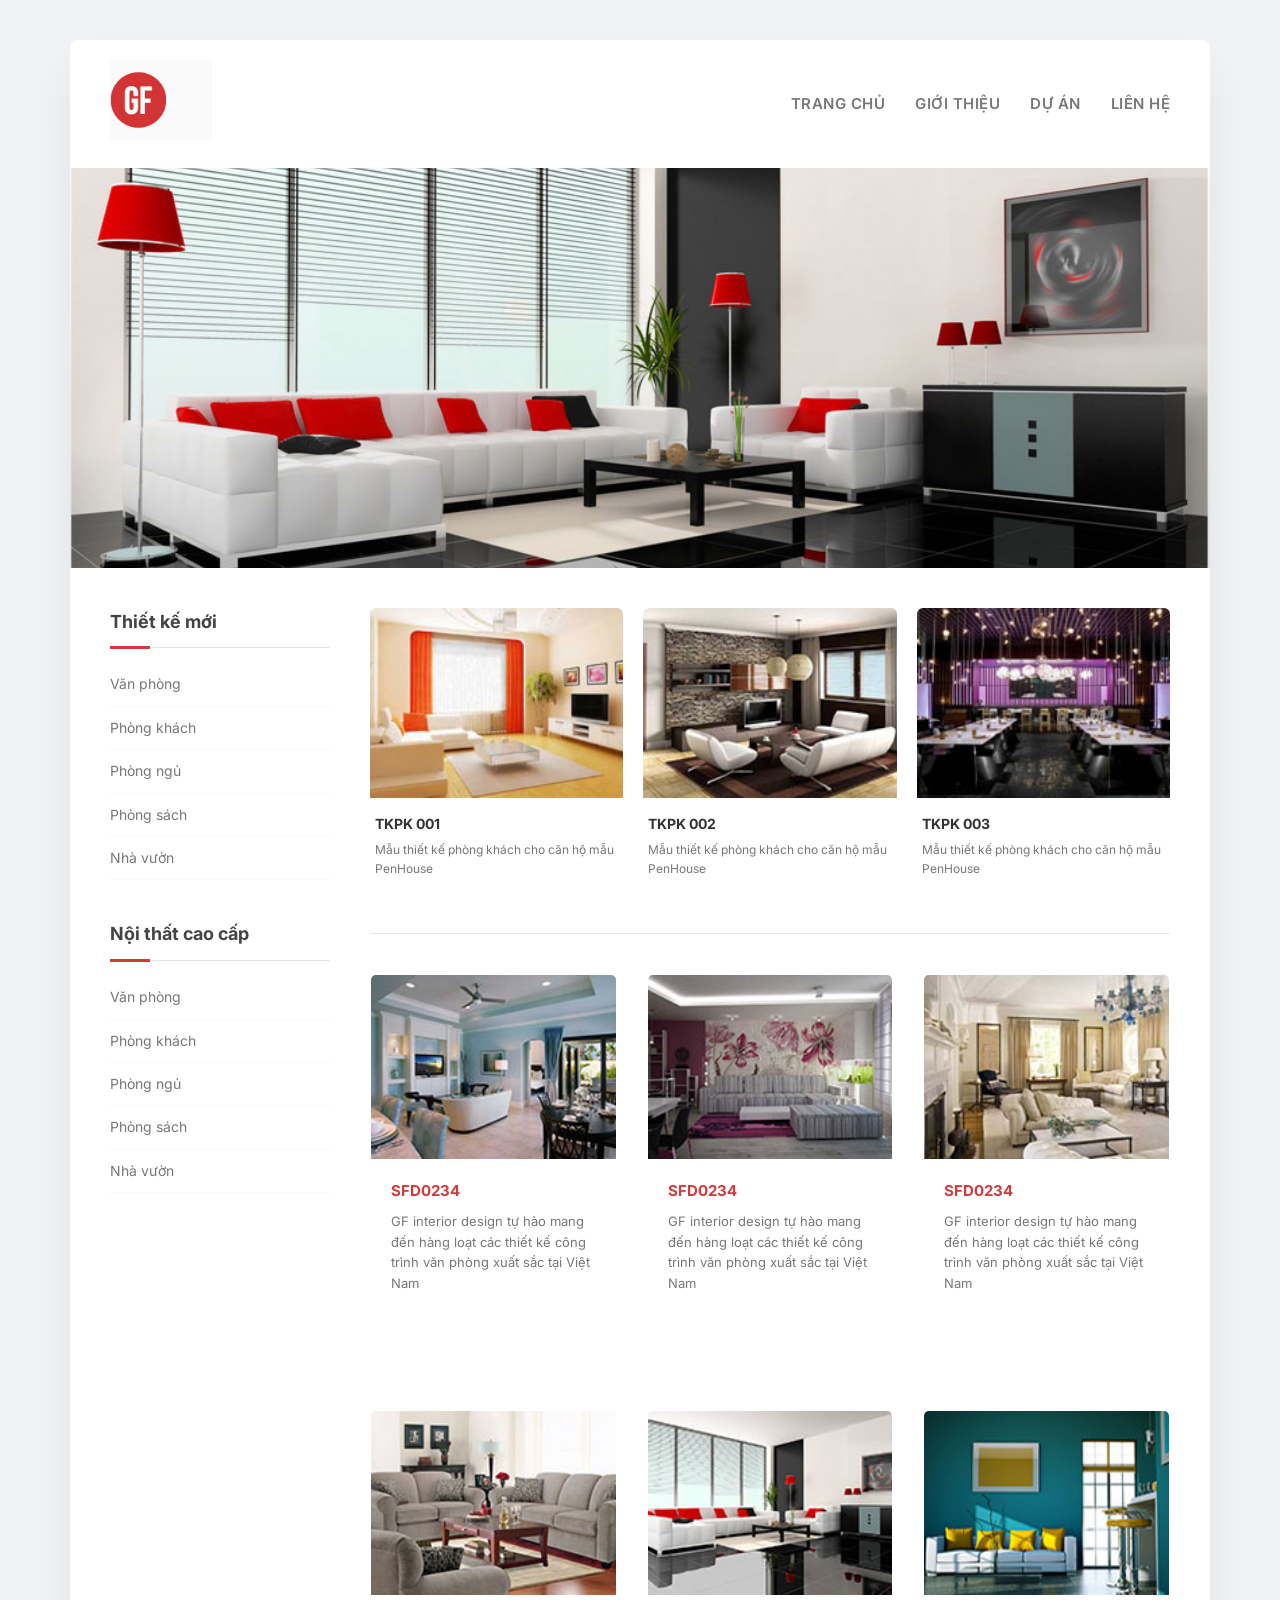
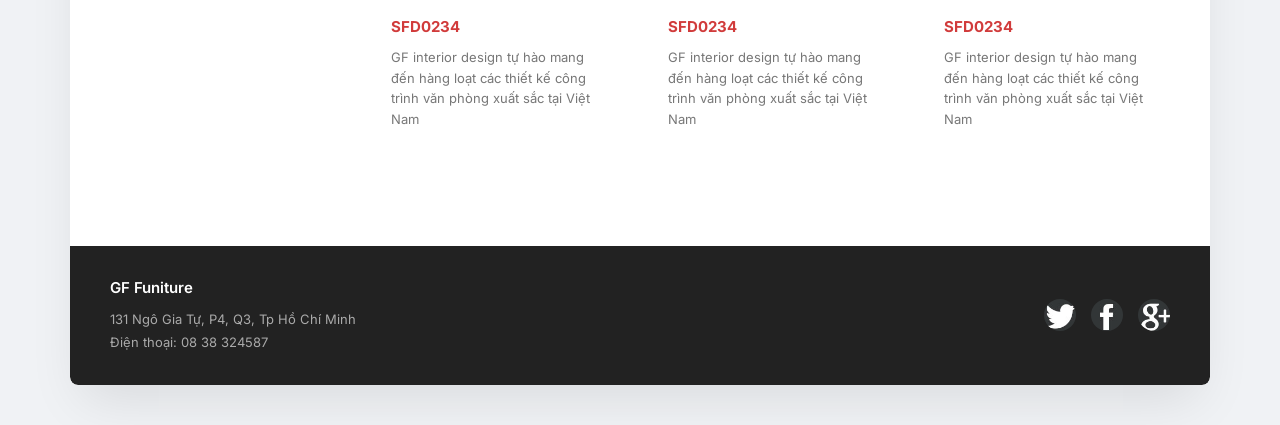
<file: Buoi1/index.html>
<!DOCTYPE html>
<html lang="vi">
<head>
    <meta charset="UTF-8">
    <meta name="viewport" content="width=device-width, initial-scale=1.0">
    <title>Lab 6 - GF Interior Design</title>
    <!-- Modern Clean Typography -->
    <link href="https://fonts.googleapis.com/css2?family=Inter:wght@300;400;500;600;700&display=swap" rel="stylesheet">
    <link rel="stylesheet" href="css/style.css">
</head>
<body>
    <div id="container">
        <!-- HEADER -->
        <header id="header">
            <div class="logo">
                <a href="#"><img src="images/logo.jpg" alt="GF Logo" /></a>
            </div>
            <nav class="nav">
                <ul>
                    <li><a href="#">Trang chủ</a></li>
                    <li><a href="#">Giới thiệu</a></li>
                    <li><a href="#">Dự án</a></li>
                    <li><a href="#">Liên hệ</a></li>
                </ul>
            </nav>
        </header>

        <!-- SLIDER -->
        <div id="slider">
            <img src="images/slider_1.jpg" alt="Interior Design Excellence">
            <div class="slider-overlay"></div>
        </div>

        <div class="main-wrapper">
            <!-- ASIDE / SIDEBAR -->
            <aside id="aside">
                <div class="sidebar-block">
                    <h3>Thiết kế mới</h3>
                    <ul>
                        <li><a href="#">Văn phòng</a></li>
                        <li><a href="#">Phòng khách</a></li>
                        <li><a href="#">Phòng ngủ</a></li>
                        <li><a href="#">Phòng sách</a></li>
                        <li><a href="#">Nhà vườn</a></li>
                    </ul>
                </div>
                
                <div class="sidebar-block">
                    <h3>Nội thất cao cấp</h3>
                    <ul>
                        <li><a href="#">Văn phòng</a></li>
                        <li><a href="#">Phòng khách</a></li>
                        <li><a href="#">Phòng ngủ</a></li>
                        <li><a href="#">Phòng sách</a></li>
                        <li><a href="#">Nhà vườn</a></li>
                    </ul>
                </div>
            </aside>

            <!-- MAIN CONTENT -->
            <main id="content">
                <!-- Section 1: Thiết kế mới (Top 3 simple cards) -->
                <section class="product-section">
                    <div class="product-grid-3">
                        <article class="product-card simple">
                            <figure>
                                <img src="images/san_pham_1.jpg" alt="TKPK 001">
                            </figure>
                            <div class="card-content">
                                <h4>TKPK 001</h4>
                                <p>Mẫu thiết kế phòng khách cho căn hộ mẫu PenHouse</p>
                            </div>
                        </article>
                        
                        <article class="product-card simple">
                            <figure>
                                <img src="images/san_pham_2.jpg" alt="TKPK 002">
                            </figure>
                            <div class="card-content">
                                <h4>TKPK 002</h4>
                                <p>Mẫu thiết kế phòng khách cho căn hộ mẫu PenHouse</p>
                            </div>
                        </article>

                        <article class="product-card simple">
                            <figure>
                                <img src="images/san_pham_3.jpg" alt="TKPK 003">
                            </figure>
                            <div class="card-content">
                                <h4>TKPK 003</h4>
                                <p>Mẫu thiết kế phòng khách cho căn hộ mẫu PenHouse</p>
                            </div>
                        </article>
                    </div>
                </section>

                <hr class="section-divider" />

                <!-- Section 2: Nội thất cao cấp (Bottom 6 detailed cards) -->
                <section class="product-section">
                    <div class="product-grid-3 gap-large">
                        <article class="product-card detailed">
                            <figure>
                                <img src="images/san_pham_4.jpg" alt="SFD0234">
                            </figure>
                            <div class="card-content">
                                <h4 class="text-red">SFD0234</h4>
                                <p>GF interior design tự hào mang đến hàng loạt các thiết kế công trình văn phòng xuất sắc tại Việt Nam</p>
                                <div class="card-action">
                                    <a href="#" class="btn-primary">Chi tiết</a>
                                </div>
                            </div>
                        </article>

                        <article class="product-card detailed">
                            <figure>
                                <img src="images/san_pham_5.jpg" alt="SFD0234">
                            </figure>
                            <div class="card-content">
                                <h4 class="text-red">SFD0234</h4>
                                <p>GF interior design tự hào mang đến hàng loạt các thiết kế công trình văn phòng xuất sắc tại Việt Nam</p>
                                <div class="card-action">
                                    <a href="#" class="btn-primary">Chi tiết</a>
                                </div>
                            </div>
                        </article>

                        <article class="product-card detailed">
                            <figure>
                                <img src="images/san_pham_6.jpg" alt="SFD0234">
                            </figure>
                            <div class="card-content">
                                <h4 class="text-red">SFD0234</h4>
                                <p>GF interior design tự hào mang đến hàng loạt các thiết kế công trình văn phòng xuất sắc tại Việt Nam</p>
                                <div class="card-action">
                                    <a href="#" class="btn-primary">Chi tiết</a>
                                </div>
                            </div>
                        </article>

                        <article class="product-card detailed">
                            <figure>
                                <img src="images/san_pham_7.jpg" alt="SFD0234">
                            </figure>
                            <div class="card-content">
                                <h4 class="text-red">SFD0234</h4>
                                <p>GF interior design tự hào mang đến hàng loạt các thiết kế công trình văn phòng xuất sắc tại Việt Nam</p>
                                <div class="card-action">
                                    <a href="#" class="btn-primary">Chi tiết</a>
                                </div>
                            </div>
                        </article>

                        <article class="product-card detailed">
                            <figure>
                                <img src="images/san_pham_8.jpg" alt="SFD0234">
                            </figure>
                            <div class="card-content">
                                <h4 class="text-red">SFD0234</h4>
                                <p>GF interior design tự hào mang đến hàng loạt các thiết kế công trình văn phòng xuất sắc tại Việt Nam</p>
                                <div class="card-action">
                                    <a href="#" class="btn-primary">Chi tiết</a>
                                </div>
                            </div>
                        </article>

                        <article class="product-card detailed">
                            <figure>
                                <img src="images/san_pham_9.jpg" alt="SFD0234">
                            </figure>
                            <div class="card-content">
                                <h4 class="text-red">SFD0234</h4>
                                <p>GF interior design tự hào mang đến hàng loạt các thiết kế công trình văn phòng xuất sắc tại Việt Nam</p>
                                <div class="card-action">
                                    <a href="#" class="btn-primary">Chi tiết</a>
                                </div>
                            </div>
                        </article>
                    </div>
                </section>
            </main>
        </div>

        <!-- FOOTER -->
        <footer id="footer">
            <div class="footer-info">
                <h4>GF Funiture</h4>
                <p>131 Ngô Gia Tự, P4, Q3, Tp Hồ Chí Minh</p>
                <p>Điện thoại: 08 38 324587</p>
            </div>
            <div class="footer-socials">
                <a href="#"><img src="images/icon_1.jpg" alt="Twitter"></a>
                <a href="#"><img src="images/icon_2.jpg" alt="Facebook"></a>
                <a href="#"><img src="images/icon_3.jpg" alt="Google Plus"></a>
            </div>
        </footer>
    </div>
</body>
</html>
</file>
<file: Buoi1/css/style.css>
/* =========================================
   CSS Reset & Variables
   ========================================= */
:root {
    --primary-color: #d13b3b;
    --primary-hover: #b82b2b;
    --text-dark: #333333;
    --text-muted: #777777;
    --border-color: #e5e5e5;
    --bg-light: #f8f9fa;
    --footer-bg: #222222;
    --transition: all 0.3s cubic-bezier(0.25, 0.8, 0.25, 1);
    --shadow-sm: 0 4px 6px rgba(0, 0, 0, 0.05);
    --shadow-md: 0 10px 20px rgba(0, 0, 0, 0.1);
}

* {
    margin: 0;
    padding: 0;
    box-sizing: border-box;
}

body {
    background-color: #f0f2f5;
    font-family: 'Inter', -apple-system, BlinkMacSystemFont, "Segoe UI", Roboto, sans-serif;
    color: var(--text-dark);
    line-height: 1.6;
}

ul {
    list-style: none;
}

a {
    text-decoration: none;
    color: inherit;
    transition: var(--transition);
}

/* =========================================
   Layout & Container
   ========================================= */
#container {
    max-width: 1140px;
    margin: 40px auto;
    background: #ffffff;
    box-shadow: 0 25px 50px -12px rgba(0, 0, 0, 0.1);
    overflow: hidden;
    position: relative;
    border-radius: 8px;
}

/* =========================================
   Header & Navigation
   ========================================= */
#header {
    display: flex;
    justify-content: space-between;
    align-items: center;
    padding: 20px 40px;
    background: #ffffff;
    position: sticky;
    top: 0;
    z-index: 100;
}

.logo img {
    height: 80px;
    width: auto;
    object-fit: contain;
    transition: var(--transition);
}

.logo a:hover img {
    transform: scale(1.05);
}

.nav ul {
    display: flex;
    gap: 30px;
}

.nav a {
    font-size: 15px;
    font-weight: 600;
    color: var(--text-muted);
    text-transform: uppercase;
    letter-spacing: 0.5px;
    position: relative;
    padding: 5px 0;
}

.nav a:hover, .nav a.active {
    color: var(--text-dark);
}

.nav a::after {
    content: "";
    position: absolute;
    bottom: 0;
    left: 0;
    width: 0;
    height: 2px;
    background-color: var(--text-dark);
    transition: width 0.3s ease;
}

.nav a:hover::after {
    width: 100%;
}

/* =========================================
   Hero Slider
   ========================================= */
#slider {
    position: relative;
    width: 100%;
    overflow: hidden;
}

#slider img {
    width: 100%;
    height: 400px;
    object-fit: cover;
    display: block;
    transition: transform 0.7s ease;
}

#slider:hover img {
    transform: scale(1.02);
}

.slider-overlay {
    position: absolute;
    inset: 0;
    background: linear-gradient(to top, rgba(0,0,0,0.1), transparent);
    pointer-events: none;
}

/* =========================================
   Main Wrapper (Aside + Content)
   ========================================= */
.main-wrapper {
    display: flex;
    padding: 40px;
    gap: 40px;
}

/* =========================================
   Sidebar / Aside
   ========================================= */
#aside {
    flex: 0 0 220px;
    display: flex;
    flex-direction: column;
    gap: 40px;
}

.sidebar-block h3 {
    font-size: 18px;
    font-weight: 700;
    color: #444;
    padding-bottom: 12px;
    margin-bottom: 15px;
    position: relative;
}

.sidebar-block h3::after {
    content: '';
    position: absolute;
    bottom: 0;
    left: 0;
    width: 100%;
    height: 1px;
    background: var(--border-color);
}

.sidebar-block h3::before {
    content: '';
    position: absolute;
    bottom: -1px;
    left: 0;
    width: 40px;
    height: 3px;
    background: var(--primary-color);
    z-index: 1;
}

.sidebar-block ul li a {
    display: block;
    padding: 10px 0;
    font-size: 14px;
    color: var(--text-muted);
    border-bottom: 1px solid var(--bg-light);
    transition: var(--transition);
}

.sidebar-block ul li a:hover {
    color: var(--primary-color);
    padding-left: 8px;
    border-bottom-color: var(--border-color);
}

/* =========================================
   Main Content & Product Grid
   ========================================= */
#content {
    flex: 1;
    min-width: 0; /* Prevents overflow in flex child */
}

.section-divider {
    border: 0;
    height: 1px;
    background: var(--border-color);
    margin: 40px 0;
}

.product-grid-3 {
    display: grid;
    grid-template-columns: repeat(3, 1fr);
    gap: 20px;
}

.product-grid-3.gap-large {
    gap: 30px;
    row-gap: 40px;
}

/* Product Cards Base */
.product-card {
    background: #fff;
    border-radius: 6px;
    overflow: hidden;
    transition: var(--transition);
}

.product-card figure {
    width: 100%;
    overflow: hidden;
    position: relative;
}

.product-card img {
    width: 100%;
    display: block;
    aspect-ratio: 4/3;
    object-fit: cover;
    transition: transform 0.5s ease;
}

.product-card:hover img {
    transform: scale(1.08);
}

/* Simple Card Styles */
.product-card.simple:hover {
    box-shadow: var(--shadow-sm);
    transform: translateY(-2px);
}

.product-card.simple .card-content {
    padding: 15px 5px;
}

.product-card.simple h4 {
    font-size: 14px;
    color: var(--text-dark);
    margin-bottom: 5px;
}

.product-card.simple p {
    font-size: 12px;
    color: var(--text-muted);
}

/* Detailed Card Styles */
.product-card.detailed {
    border: 1px solid transparent;
}

.product-card.detailed:hover {
    box-shadow: var(--shadow-md);
    transform: translateY(-5px);
    border-color: var(--border-color);
}

.product-card.detailed .card-content {
    padding: 20px;
    display: flex;
    flex-direction: column;
    height: 100%;
}

.product-card.detailed h4.text-red {
    font-size: 15px;
    color: var(--primary-color);
    margin-bottom: 8px;
    font-weight: 700;
}

.product-card.detailed p {
    font-size: 13px;
    color: var(--text-muted);
    margin-bottom: 20px;
    flex-grow: 1; /* Pushes button to bottom */
}

.card-action {
    display: flex;
    justify-content: flex-end;
}

.btn-primary {
    display: inline-block;
    background-color: var(--primary-color);
    color: #ffffff;
    font-size: 12px;
    font-weight: 600;
    padding: 8px 16px;
    border-radius: 4px;
    text-transform: uppercase;
    letter-spacing: 0.5px;
}

.btn-primary:hover {
    background-color: var(--primary-hover);
    transform: translateY(-1px);
    box-shadow: 0 4px 8px rgba(209, 59, 59, 0.3);
}

/* =========================================
   Footer
   ========================================= */
#footer {
    background-color: var(--footer-bg);
    color: #dddddd;
    display: flex;
    justify-content: space-between;
    align-items: center;
    padding: 30px 40px;
    border-bottom-left-radius: 8px;
    border-bottom-right-radius: 8px;
}

.footer-info h4 {
    color: #ffffff;
    font-size: 15px;
    margin-bottom: 8px;
    font-weight: 600;
}

.footer-info p {
    font-size: 13px;
    color: #aaaaaa;
    line-height: 1.8;
}

.footer-socials {
    display: flex;
    gap: 15px;
}

.footer-socials a {
    display: block;
    width: 32px;
    height: 32px;
    border-radius: 50%;
    overflow: hidden;
    transition: var(--transition);
    background: #fff;
}

.footer-socials img {
    width: 100%;
    height: 100%;
    object-fit: cover;
}

.footer-socials a:hover {
    transform: scale(1.1) translateY(-2px);
    box-shadow: 0 4px 10px rgba(255,255,255,0.2);
}

/* =========================================
   Responsive Design
   ========================================= */
@media (max-width: 900px) {
    .main-wrapper {
        flex-direction: column;
    }
    
    #aside {
        flex: auto;
        flex-direction: row;
        justify-content: space-between;
    }
    
    .sidebar-block {
        flex: 1;
        margin: 0 10px;
    }
    
    #slider img {
        height: 300px;
    }
}

@media (max-width: 768px) {
    .product-grid-3 {
        grid-template-columns: repeat(2, 1fr);
    }
    
    #header {
        flex-direction: column;
        gap: 20px;
    }
}

@media (max-width: 480px) {
    .product-grid-3 {
        grid-template-columns: 1fr;
    }
    
    #aside {
        flex-direction: column;
    }
    
    .sidebar-block {
        margin: 0 0 20px 0;
    }
}
</file>
